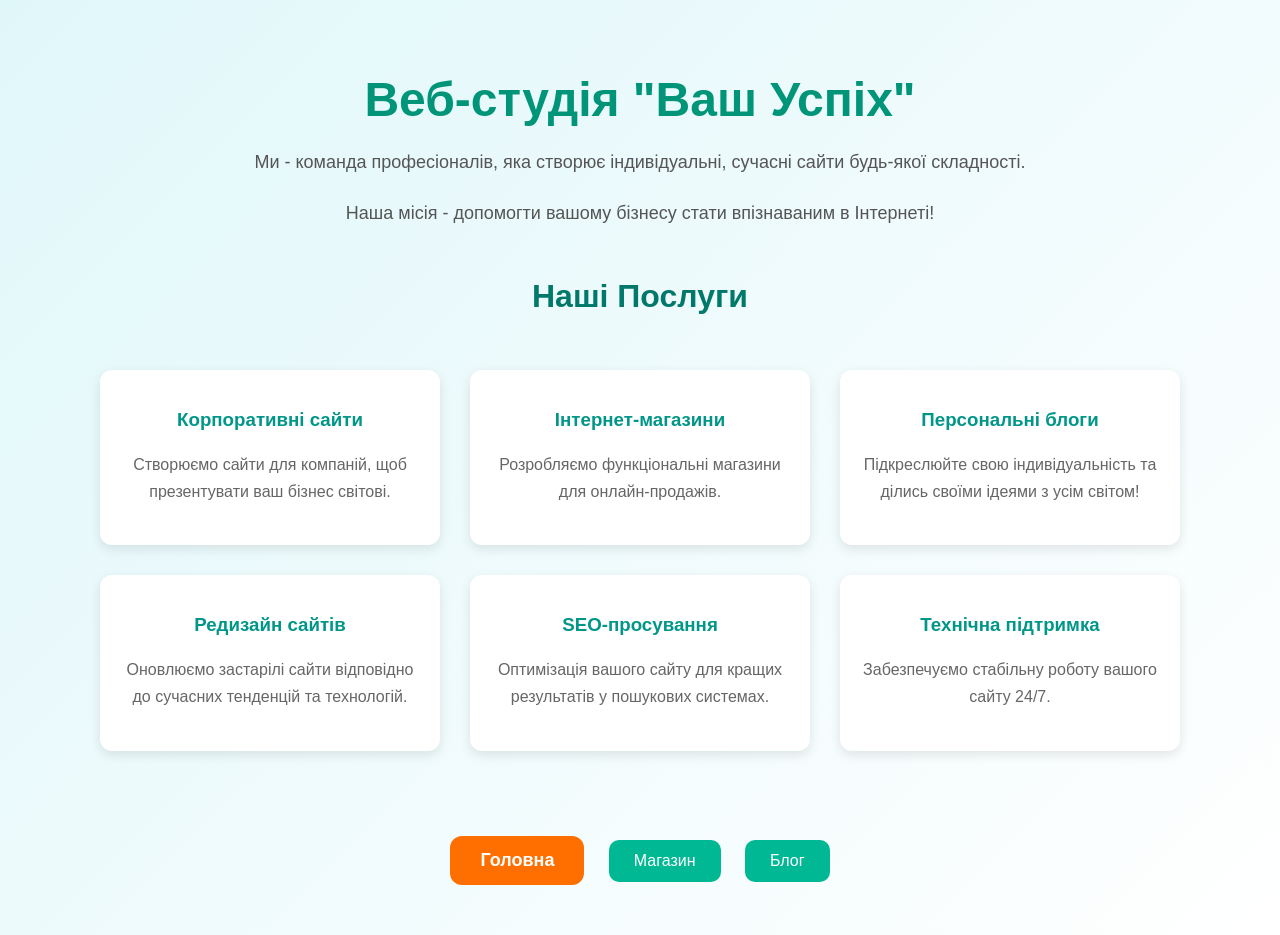
<file: mewedsite/index.html>
<!DOCTYPE html>
<meta name="viewport" content="width=device-width, initial-scale=1.0">
<html lang="uk">
<head>
  <meta charset="UTF-8">
  <title>Візитка - Ваш Успіх</title>
  <style>
    body {
      font-family: 'Arial', sans-serif;
      margin: 0;
      padding: 0;
      background: linear-gradient(135deg, #e0f7fa, #ffffff);
    }
    .container {
      max-width: 1200px;
      margin: 0 auto;
      padding: 40px 20px;
      text-align: center;
    }
    h1 {
      font-size: 48px;
      margin-bottom: 20px;
      color: #009578;
    }
    h2 {
      font-size: 32px;
      margin-top: 50px;
      color: #00796B;
    }
    p {
      font-size: 18px;
      line-height: 1.7;
      color: #555;
      margin: 20px 0;
    }
    .services {
      display: flex;
      flex-wrap: wrap;
      justify-content: center;
      margin-top: 40px;
    }
    .service {
      background: #ffffff;
      border-radius: 12px;
      box-shadow: 0 4px 12px rgba(0,0,0,0.1);
      width: 300px;
      margin: 15px;
      padding: 20px;
      transition: transform 0.3s;
    }
    .service:hover {
      transform: translateY(-10px);
    }
    .service h3 {
      color: #009688;
      margin-bottom: 10px;
    }
    .service p {
      font-size: 16px;
      color: #666;
    }
    .buttons {
      margin-top: 60px;
    }
    .button {
      background-color: #00b894;
      color: white;
      padding: 12px 25px;
      border-radius: 10px;
      text-decoration: none;
      font-size: 16px;
      margin: 10px;
      transition: background-color 0.3s;
      display: inline-block;
    }
    .button:hover {
      background-color: #26c6da;
    }
    .button-home {
      background-color: #ff6f00;
      color: white;
      padding: 14px 30px;
      border-radius: 12px;
      text-decoration: none;
      font-size: 18px;
      margin: 10px;
      font-weight: bold;
      transition: background-color 0.3s, transform 0.3s;
      display: inline-block;
    }
    .button-home:hover {
      background-color: #ff8f00;
      transform: scale(1.05);
    }
    footer {
      margin-top: 60px;
      text-align: center;
      font-size: 14px;
      color: #aaa;
      padding-bottom: 20px;
    }
  </style>
</head>
<body>

<div class="container">
  <h1>Веб-студія "Ваш Успіх"</h1>
  <p>Ми - команда професіоналів, яка створює індивідуальні, сучасні сайти будь-якої складності.</p>
  <p>Наша місія - допомогти вашому бізнесу стати впізнаваним в Інтернеті!</p>

  <h2>Наші Послуги</h2>
  <div class="services">
    <div class="service">
      <h3>Корпоративні сайти</h3>
      <p>Створюємо сайти для компаній, щоб презентувати ваш бізнес світові.</p>
    </div>
    <div class="service">
      <h3>Інтернет-магазини</h3>
      <p>Розробляємо функціональні магазини для онлайн-продажів.</p>
    </div>
    <div class="service">
      <h3>Персональні блоги</h3>
      <p>Підкреслюйте свою індивідуальність та ділись своїми ідеями з усім світом!</p>
    </div>
    <div class="service">
      <h3>Редизайн сайтів</h3>
      <p>Оновлюємо застарілі сайти відповідно до сучасних тенденцій та технологій.</p>
    </div>
    <div class="service">
      <h3>SEO-просування</h3>
      <p>Оптимізація вашого сайту для кращих результатів у пошукових системах.</p>
    </div>
    <div class="service">
      <h3>Технічна підтримка</h3>
      <p>Забезпечуємо стабільну роботу вашого сайту 24/7.</p>
    </div>
  </div>

  <div class="buttons">
    <a href="home.html" class="button-home">Головна</a>
    <a href="shop.html" class="button">Магазин</a>
    <a href="blog.html" class="button">Блог</a>
  </div>
</div>
</body>
</file>
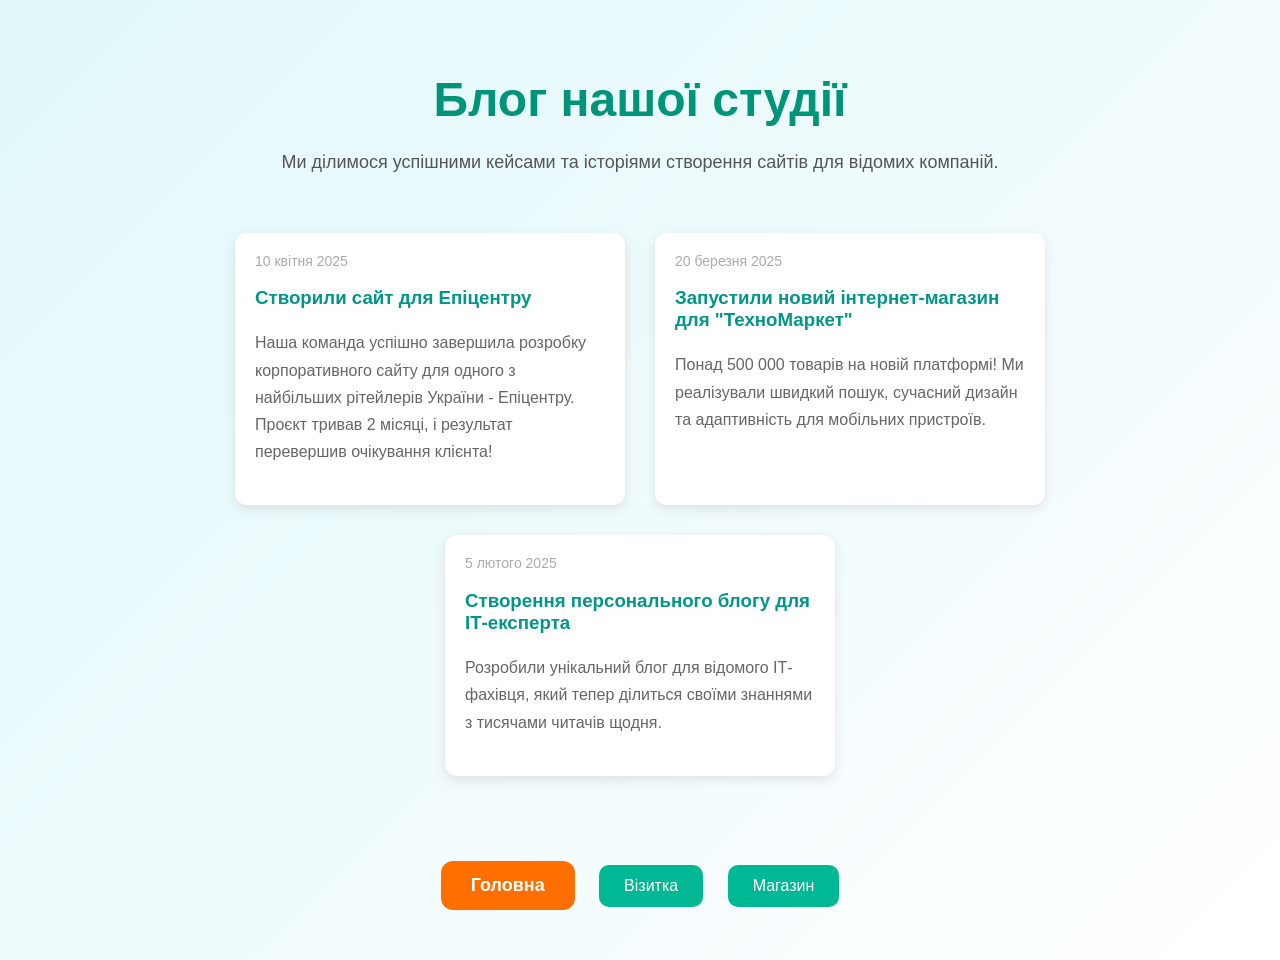
<file: mewedsite/blog.html>
<!DOCTYPE html>
<meta name="viewport" content="width=device-width, initial-scale=1.0">
<html lang="uk">
<head>
  <meta charset="UTF-8">
  <title>Блог - Ваш Успіх</title>
  <style>
    body {
      font-family: 'Arial', sans-serif;
      margin: 0;
      padding: 0;
      background: linear-gradient(135deg, #e0f7fa, #ffffff);
    }
    .container {
      max-width: 1200px;
      margin: 0 auto;
      padding: 40px 20px;
      text-align: center;
    }
    h1 {
      font-size: 48px;
      margin-bottom: 20px;
      color: #009578;
    }
    h2 {
      font-size: 32px;
      margin-top: 50px;
      color: #00796B;
    }
    p {
      font-size: 18px;
      line-height: 1.7;
      color: #555;
      margin: 20px 0;
    }
    .posts {
      display: flex;
      flex-wrap: wrap;
      justify-content: center;
      margin-top: 40px;
    }
    .post {
      background: #ffffff;
      border-radius: 12px;
      box-shadow: 0 4px 12px rgba(0,0,0,0.1);
      width: 350px;
      margin: 15px;
      padding: 20px;
      transition: transform 0.3s;
      text-align: left;
    }
    .post:hover {
      transform: translateY(-10px);
    }
    .post h3 {
      color: #009688;
      margin-bottom: 10px;
    }
    .post p {
      font-size: 16px;
      color: #666;
    }
    .post .date {
      font-size: 14px;
      color: #aaa;
      margin-bottom: 10px;
    }
    .buttons {
      margin-top: 60px;
    }
    .button {
      background-color: #00b894;
      color: white;
      padding: 12px 25px;
      border-radius: 10px;
      text-decoration: none;
      font-size: 16px;
      margin: 10px;
      transition: background-color 0.3s;
      display: inline-block;
    }
    .button:hover {
      background-color: #26c6da;
    }
    .button-home {
      background-color: #ff6f00;
      color: white;
      padding: 14px 30px;
      border-radius: 12px;
      text-decoration: none;
      font-size: 18px;
      margin: 10px;
      font-weight: bold;
      transition: background-color 0.3s, transform 0.3s;
      display: inline-block;
    }
    .button-home:hover {
      background-color: #ff8f00;
      transform: scale(1.05);
    }
    footer {
      margin-top: 60px;
      text-align: center;
      font-size: 14px;
      color: #aaa;
      padding-bottom: 20px;
    }
  </style>
</head>
<body>

<div class="container">
  <h1>Блог нашої студії</h1>
  <p>Ми ділимося успішними кейсами та історіями створення сайтів для відомих компаній.</p>

  <div class="posts">
    <div class="post">
      <div class="date">10 квітня 2025</div>
      <h3>Створили сайт для Епіцентру</h3>
      <p>Наша команда успішно завершила розробку корпоративного сайту для одного з найбільших рітейлерів України - Епіцентру. Проєкт тривав 2 місяці, і результат перевершив очікування клієнта!</p>
    </div>
    <div class="post">
      <div class="date">20 березня 2025</div>
      <h3>Запустили новий інтернет-магазин для "ТехноМаркет"</h3>
      <p>Понад 500 000 товарів на новій платформі! Ми реалізували швидкий пошук, сучасний дизайн та адаптивність для мобільних пристроїв.</p>
    </div>
    <div class="post">
      <div class="date">5 лютого 2025</div>
      <h3>Створення персонального блогу для ІТ-експерта</h3>
      <p>Розробили унікальний блог для відомого ІТ-фахівця, який тепер ділиться своїми знаннями з тисячами читачів щодня.</p>
    </div>
  </div>

  <div class="buttons">
    <a href="home.html" class="button-home">Головна</a>
    <a href="index.html" class="button">Візитка</a>
    <a href="shop.html" class="button">Магазин</a>
  </div>
</div>
</body>
</html>
</file>
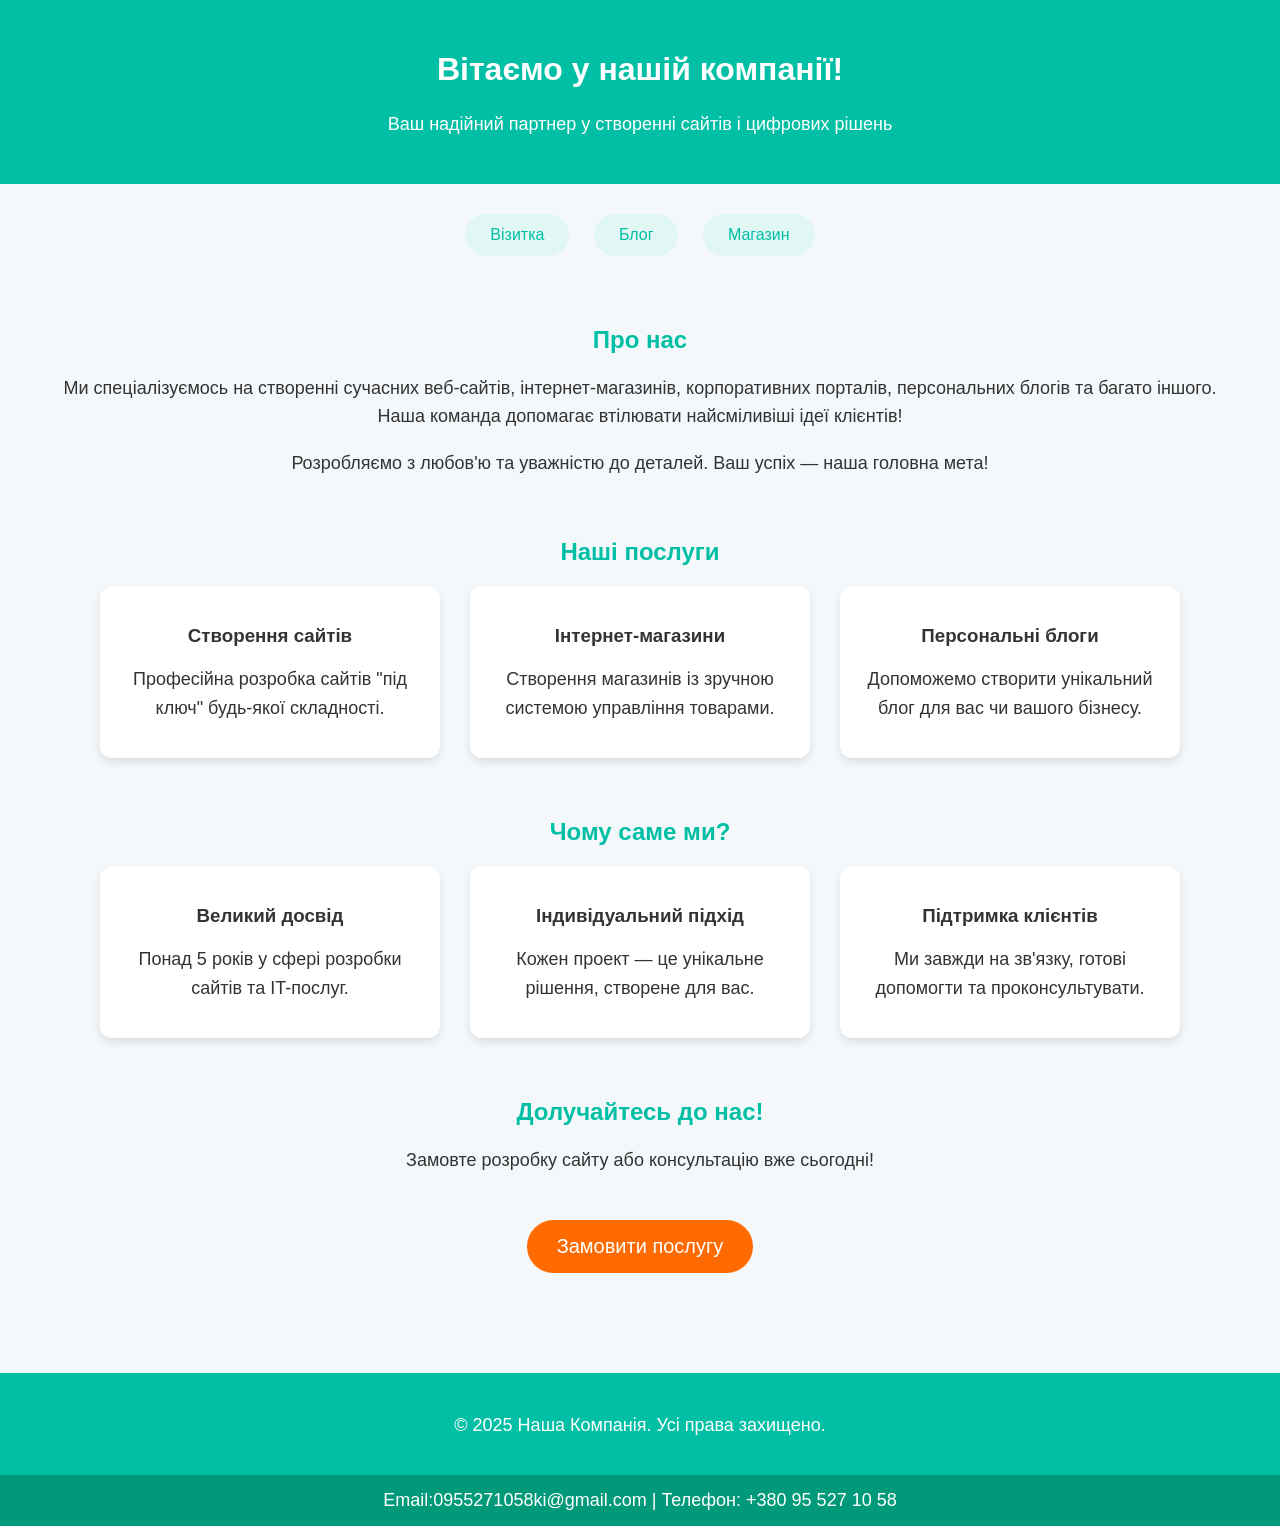
<file: mewedsite/home.html>
<!DOCTYPE html>
<meta name="viewport" content="width=device-width, initial-scale=1.0">
<html lang="uk">
<head>
  <meta charset="UTF-8">
  <meta name="viewport" content="width=device-width, initial-scale=1">
  <title>Головна сторінка | Наша Компанія</title>
  <style>
    body {
      font-family: Arial, sans-serif;
      background-color: #f4f8fb;
      margin: 0;
      padding: 0;
      color: #333;
    }
    header {
      background-color: #00bfa5;
      color: white;
      padding: 30px 0;
      text-align: center;
    }
    nav {
      margin-top: 20px;
      text-align: center;
    }
    nav a {
      display: inline-block;
      margin: 10px;
      padding: 12px 25px;
      background-color: #e0f7f4;
      color: #00bfa5;
      text-decoration: none;
      border-radius: 30px;
      transition: background-color 0.3s, color 0.3s, transform 0.3s;
    }
    nav a:hover {
      background-color: #b2f1e7;
      transform: translateY(-2px);
    }
    .main {
      padding: 40px 20px;
      max-width: 1200px;
      margin: 0 auto;
      text-align: center;
    }
    .section {
      margin-bottom: 60px;
    }
    h2 {
      color: #00bfa5;
      margin-bottom: 20px;
    }
    p {
      font-size: 18px;
      line-height: 1.6;
      margin-bottom: 15px;
    }
    .sections {
      display: flex;
      flex-wrap: wrap;
      justify-content: center;
      gap: 30px;
    }
    .section-box {
      background-color: white;
      padding: 20px;
      border-radius: 12px;
      box-shadow: 0 4px 8px rgba(0,0,0,0.1);
      width: 300px;
      transition: transform 0.3s, box-shadow 0.3s;
    }
    .section-box:hover {
      transform: translateY(-5px);
      box-shadow: 0 6px 12px rgba(0,0,0,0.2);
    }
    .cta-button {
      background-color: #ff6b00;
      color: white;
      padding: 15px 30px;
      font-size: 20px;
      border: none;
      border-radius: 30px;
      cursor: pointer;
      margin-top: 30px;
      opacity: 0;
      transform: translateY(-50px);
      animation: slideIn 1.5s forwards;
      transition: background-color 0.3s, transform 0.3s;
    }
    .cta-button:hover {
      background-color: #ff944d;
      transform: scale(1.05);
    }
    @keyframes slideIn {
      to {
        opacity: 1;
        transform: translateY(0);
      }
    }
    footer {
      background-color: #00bfa5;
      color: white;
      text-align: center;
      padding: 20px;
    }
    .contact-bar {
      background-color: #00997a;
      color: white;
      padding: 15px 0;
      text-align: center;
      font-size: 18px;
    }
  </style>
</head>
<body>

<header>
  <h1>Вітаємо у нашій компанії!</h1>
  <p>Ваш надійний партнер у створенні сайтів і цифрових рішень</p>
</header>

<nav>
  <a href="index.html">Візитка</a>
  <a href="blog.html">Блог</a>
   </div><a href="shop.html" class="button">Магазин</a>
</nav>
<main class="main">
  <section class="section">
    <h2>Про нас</h2>
    <p>Ми спеціалізуємось на створенні сучасних веб-сайтів, інтернет-магазинів, корпоративних порталів, персональних блогів та багато іншого. Наша команда допомагає втілювати найсміливіші ідеї клієнтів!</p>
    <p>Розробляємо з любов'ю та уважністю до деталей. Ваш успіх — наша головна мета!</p>
  </section>

  <section class="section">
    <h2>Наші послуги</h2>
    <div class="sections">
      <div class="section-box">
        <h3>Створення сайтів</h3>
        <p>Професійна розробка сайтів "під ключ" будь-якої складності.</p>
      </div>
      <div class="section-box">
        <h3>Інтернет-магазини</h3>
        <p>Створення магазинів із зручною системою управління товарами.</p>
      </div>
      <div class="section-box">
        <h3>Персональні блоги</h3>
        <p>Допоможемо створити унікальний блог для вас чи вашого бізнесу.</p>
      </div>
    </div>
  </section>
  <section class="section">
    <h2>Чому саме ми?</h2>
  <div class="sections">
      <div class="section-box">
        <h3>Великий досвід</h3>
        <p>Понад 5 років у сфері розробки сайтів та IT-послуг.</p>
      </div>
      <div class="section-box">
        <h3>Індивідуальний підхід</h3>
        <p>Кожен проект — це унікальне рішення, створене для вас.</p>
      </div>
      <div class="section-box">
        <h3>Підтримка клієнтів</h3>
        <p>Ми завжди на зв'язку, готові допомогти та проконсультувати.</p>
      </div>
    </div>
  </section>

  <section class="section">
    <h2>Долучайтесь до нас!</h2>
    <p>Замовте розробку сайту або консультацію вже сьогодні!</p>
    <button class="cta-button" onclick="location.href='shop.html'">Замовити послугу</button>
  </section>

</main>

<footer>
  <p>&copy; 2025 Наша Компанія. Усі права захищено.</p>
</footer>

<div class="contact-bar">
  Email:0955271058ki@gmail.com | Телефон: +380 95 527 10 58 
</div>

</body>
</html>
</file>
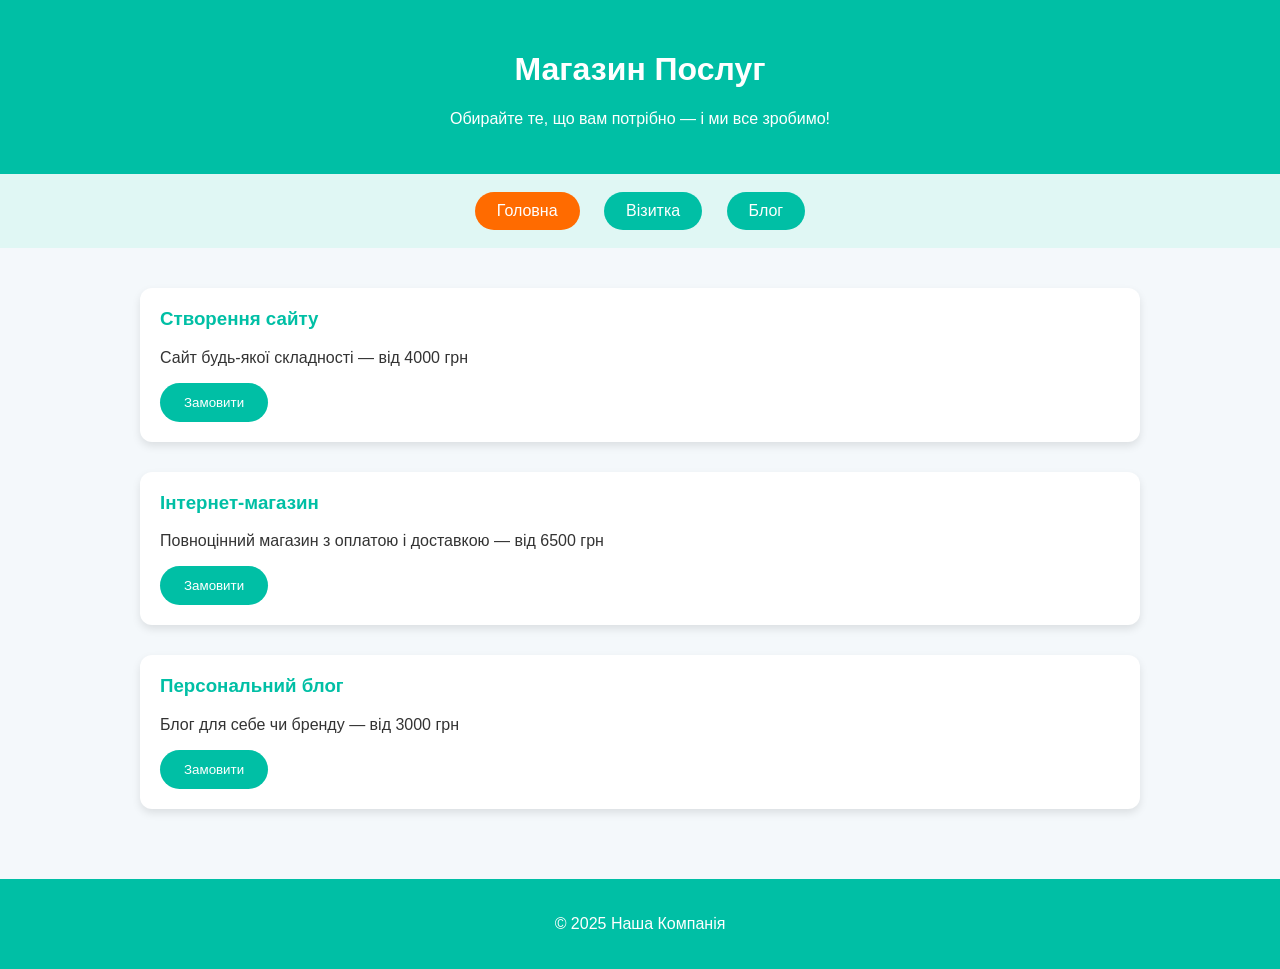
<file: mewedsite/shop.html>
<!DOCTYPE html>
<html lang="uk">
<head>
  <meta charset="UTF-8" />
  <meta name="viewport" content="width=device-width, initial-scale=1.0" />
  <title>Магазин | Наша Компанія</title>
  <style>
    body {
      font-family: Arial, sans-serif;
      margin: 0;
      padding: 0;
      background-color: #f4f8fb;
      color: #333;
    }

    header {
      background-color: #00bfa5;
      color: white;
      text-align: center;
      padding: 30px;
    }

    nav {
      background-color: #e0f7f4;
      text-align: center;
      padding: 10px;
    }

    nav a {
      display: inline-block;
      margin: 8px 10px;
      padding: 10px 22px;
      background-color: #00bfa5;
      color: white;
      text-decoration: none;
      border-radius: 30px;
      transition: background-color 0.3s, transform 0.3s;
    }

    nav a:hover {
      background-color: #00997a;
      transform: translateY(-2px);
    }

    .container {
      padding: 40px 20px;
      max-width: 1000px;
      margin: auto;
    }

    .product {
      background-color: white;
      padding: 20px;
      border-radius: 12px;
      box-shadow: 0 4px 8px rgba(0,0,0,0.1);
      margin-bottom: 30px;
    }

    .product h3 {
      margin-top: 0;
      color: #00bfa5;
    }

    .buy-button {
      background-color: #00bfa5;
      color: white;
      border: none;
      padding: 12px 24px;
      border-radius: 30px;
      cursor: pointer;
      transition: background-color 0.3s;
    }

    .buy-button:hover {
      background-color: #00997a;
    }

    footer {
      background-color: #00bfa5;
      color: white;
      text-align: center;
      padding: 20px;
    }

    .modal {
      display: none;
      position: fixed;
      z-index: 999;
      left: 0;
      top: 0;
      width: 100%;
      height: 100%;
      background: rgba(0, 0, 0, 0.6);
    }

    .modal-content {
      background: white;
      border-radius: 10px;
      padding: 30px;
      max-width: 400px;
      margin: 10% auto;
      text-align: center;
      box-shadow: 0 5px 15px rgba(0,0,0,0.3);
    }

    .modal-content h2 {
      color: #00bfa5;
    }

    .close {
      background-color: #ccc;
      border: none;
      border-radius: 20px;
      padding: 10px 20px;
      cursor: pointer;
      margin-top: 20px;
    }

    .close:hover {
      background-color: #bbb;
    }
  </style>
</head>
<body>

<header>
  <h1>Магазин Послуг</h1>
  <p>Обирайте те, що вам потрібно — і ми все зробимо!</p>
</header>

<nav>
  <a href="home.html" style="background-color: #ff6b00;">Головна</a>
  <a href="index.html">Візитка</a>
  <a href="blog.html">Блог</a>
</nav>
<div class="container">
  <div class="product">
    <h3>Створення сайту</h3>
    <p>Сайт будь-якої складності — від 4000 грн</p>
    <button class="buy-button" onclick="openOrder()">Замовити</button>
  </div>
  <div class="product">
    <h3>Інтернет-магазин</h3>
    <p>Повноцінний магазин з оплатою і доставкою — від 6500 грн</p>
    <button class="buy-button" onclick="openOrder()">Замовити</button>
  </div>
  <div class="product">
    <h3>Персональний блог</h3>
    <p>Блог для себе чи бренду — від 3000 грн</p>
    <button class="buy-button" onclick="openOrder()">Замовити</button>
  </div>
</div>

<!-- Модальне вікно -->
<div id="orderModal" class="modal">
  <div class="modal-content">
    <h2>Дякуємо за замовлення!</h2>
    <p>Наш менеджер зв’яжеться з вами протягом 24 годин.</p>
    <button class="close" onclick="closeOrder()">Закрити</button>
  </div>
</div>

<footer>
  <p>&copy; 2025 Наша Компанія</p>
</footer>

<script>
  function openOrder() {
    document.getElementById("orderModal").style.display = "block";
  }

  function closeOrder() {
    document.getElementById("orderModal").style.display = "none";
  }

  window.onclick = function(event) {
    const modal = document.getElementById("orderModal");
    if (event.target === modal) {
      modal.style.display = "none";
    }
  }
</script>

</body>
</html>
</file>
